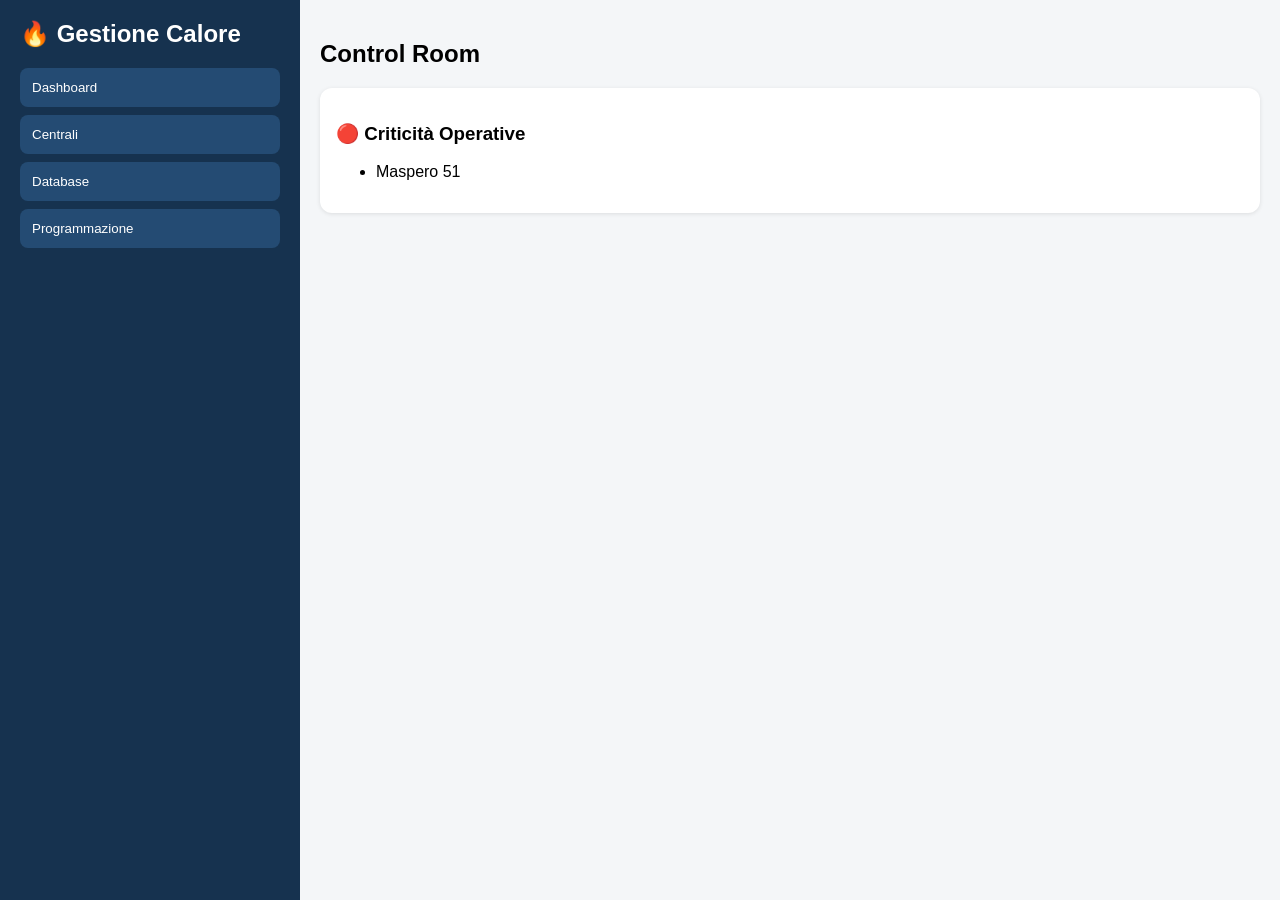
<file: v1/index.html>
<!DOCTYPE html>
<html lang="it">

<head>
    <meta charset="UTF-8">
    <meta name="viewport" content="width=device-width, initial-scale=1.0">

    <title>Gestione Calore V1</title>

    <link rel="stylesheet" href="styles.css">
</head>

<body>

<div class="layout">

    <aside class="sidebar">

        <h2>🔥 Gestione Calore</h2>

        <button onclick="showPage('dashboard')">
            Dashboard
        </button>

        <button onclick="showPage('centrali')">
            Centrali
        </button>

        <button onclick="showPage('database')">
            Database
        </button>

        <button onclick="showPage('programmazione')">
            Programmazione
        </button>

    </aside>

    <main class="content">

        <section
            id="dashboard"
            class="page active">

            <h1>Control Room</h1>

            <div class="card">
                <h3>🔴 Criticità Operative</h3>

                <ul>
                    <li>Maspero 51</li
</file>
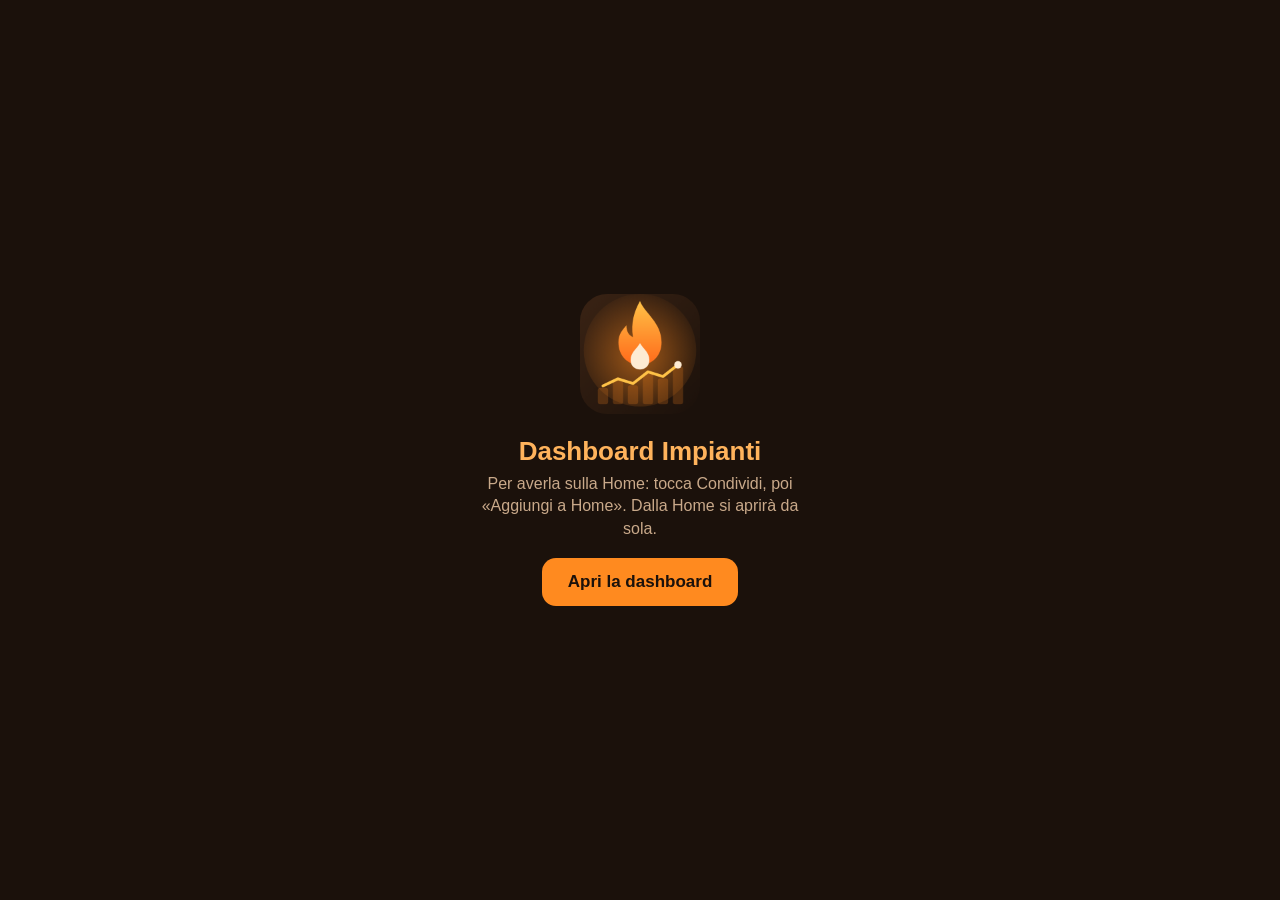
<file: dashboard.html>
<!DOCTYPE html>
<html lang="it"><head><meta charset="utf-8">
<meta name="viewport" content="width=device-width,initial-scale=1,viewport-fit=cover">
<title>Dashboard Impianti</title>
<meta name="apple-mobile-web-app-capable" content="yes">
<meta name="apple-mobile-web-app-title" content="Dashboard Impianti">
<meta name="apple-mobile-web-app-status-bar-style" content="black-translucent">
<link rel="apple-touch-icon" href="dashboard-icon-180.png">
<link rel="icon" type="image/png" href="dashboard-icon-512.png">
<style>
body{margin:0;min-height:100vh;display:flex;align-items:center;justify-content:center;background:#1b110b;color:#fdebd3;font-family:-apple-system,"Barlow",sans-serif;text-align:center}
.b{padding:24px;max-width:340px}
img{width:120px;height:120px;border-radius:27px}
h1{font-size:26px;margin:18px 0 6px;color:#ffb35c}
p{margin:6px 0 18px;color:#c9a98a;line-height:1.4}
a.go{display:inline-block;background:#ff8a1f;color:#1b110b;font-weight:700;padding:14px 26px;border-radius:14px;text-decoration:none;font-size:17px}
</style></head>
<body><div class="b">
<img src="dashboard-icon-180.png" alt="">
<h1>Dashboard Impianti</h1>
<p id="t">Per averla sulla Home: tocca Condividi, poi «Aggiungi a Home». Dalla Home si aprirà da sola.</p>
<a class="go" href="https://metropolitanamilanese.sharepoint.com/sites/GTT/SitePages/DASHBOARD-STATO-IMPIANTI-RISCALDAMENTO.aspx">Apri la dashboard</a>
</div>
<script>
if(window.navigator.standalone===true){location.replace("https://metropolitanamilanese.sharepoint.com/sites/GTT/SitePages/DASHBOARD-STATO-IMPIANTI-RISCALDAMENTO.aspx")}
</script></body></html>
</file>
<file: v1/styles.css>
body {
  margin: 0;
  font-family: Segoe UI, Arial, sans-serif;
  background: #f4f6f8;
}

.layout {
  display: flex;
  min-height: 100vh;
}

.sidebar {
  width: 260px;
  background: #16324f;
  color: white;
  padding: 20px;
}

.sidebar h2 {
  margin-top: 0;
}

.sidebar button {
  width: 100%;
  margin-bottom: 8px;
  padding: 12px;
  border: none;
  border-radius: 8px;
  background: #244b73;
  color: white;
  cursor: pointer;
  text-align: left;
}

.content {
  flex: 1;
  padding: 20px;
}

.page {
  display: none;
}

.page.active {
  display: block;
}

.card {
  background: white;
  border-radius: 12px;
  padding: 16px;
  margin-bottom: 12px;
  box-shadow: 0 1px 4px rgba(0,0,0,.1);
}

.search {
  width: 100%;
  padding: 12px;
  border-radius: 8px;
  border: 1px solid #ccc;
}

.badge {
  display: inline-block;
  padding: 4px 8px;
  border-radius: 6px;
  margin-right: 4px;
  font-size: 12px;
}

.red {
  background: #ffd8d8;
}

.orange {
  background: #ffe8c4;
}

.blue {
  background: #d6ebff;
}
</file>
